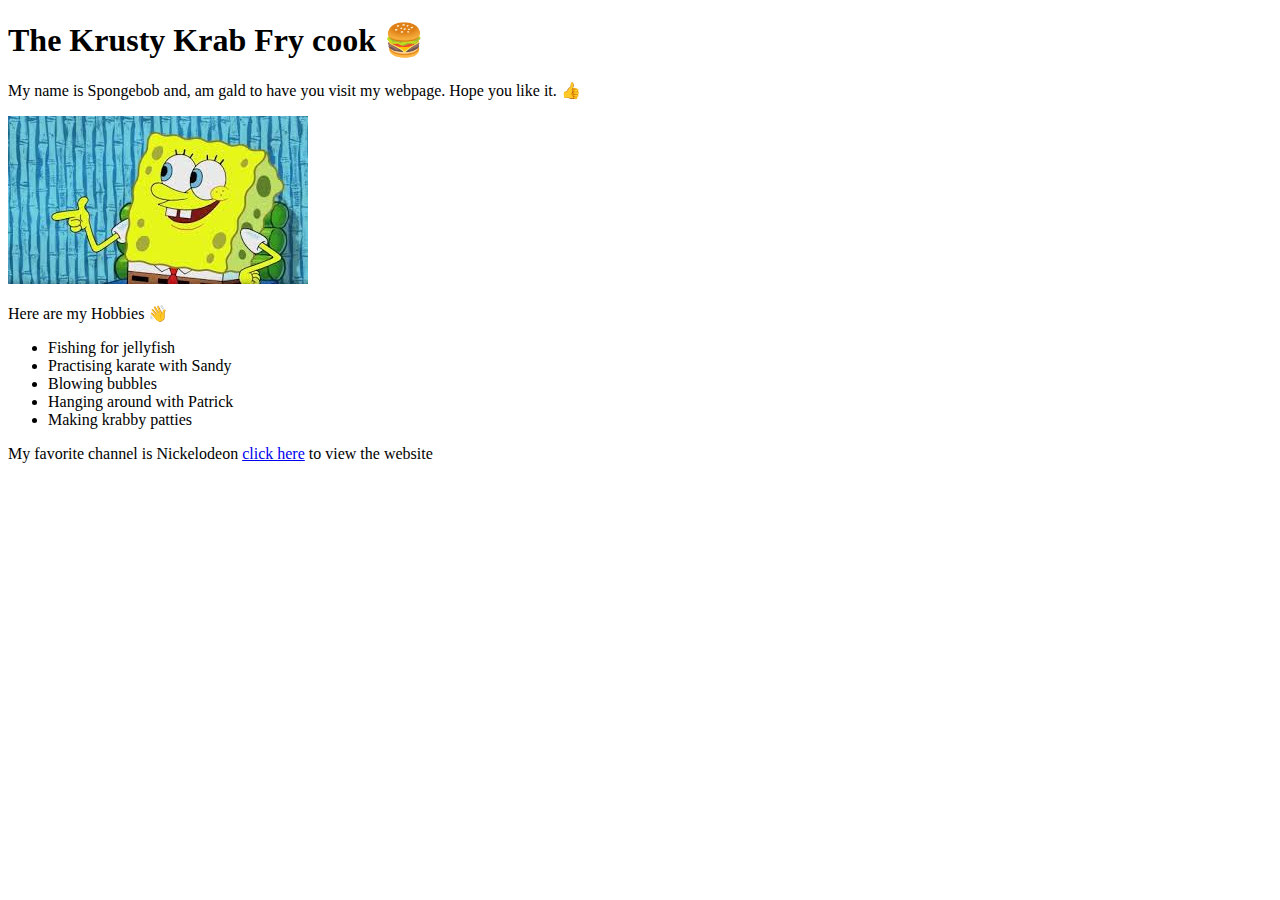
<file: debugging/index.html>
<!DOCTYPE html>
<html>

    <head>
        <title>Links and Images</title>
    </head>
    
    <body>
        <h1>The Krusty Krab Fry cook 🍔</h1>
        <p>My name is Spongebob and, am gald to have you visit my webpage. Hope you like it. 👍</p>
        <img src="./spongebob.jpg" alt="image of spongebob"> <p>Here are my Hobbies 👋</p>
        <ul>
            <li>Fishing for jellyfish</li>
            <li>Practising karate with Sandy</li>
            <li>Blowing bubbles</li>
            <li>Hanging around with Patrick</li>
            <li>Making krabby patties</li>
        </ul> 
        <p>My favorite channel is Nickelodeon <a href="https://nickelodeon.com">click here</a> to view the website</p>
    </body>
</html>
</file>
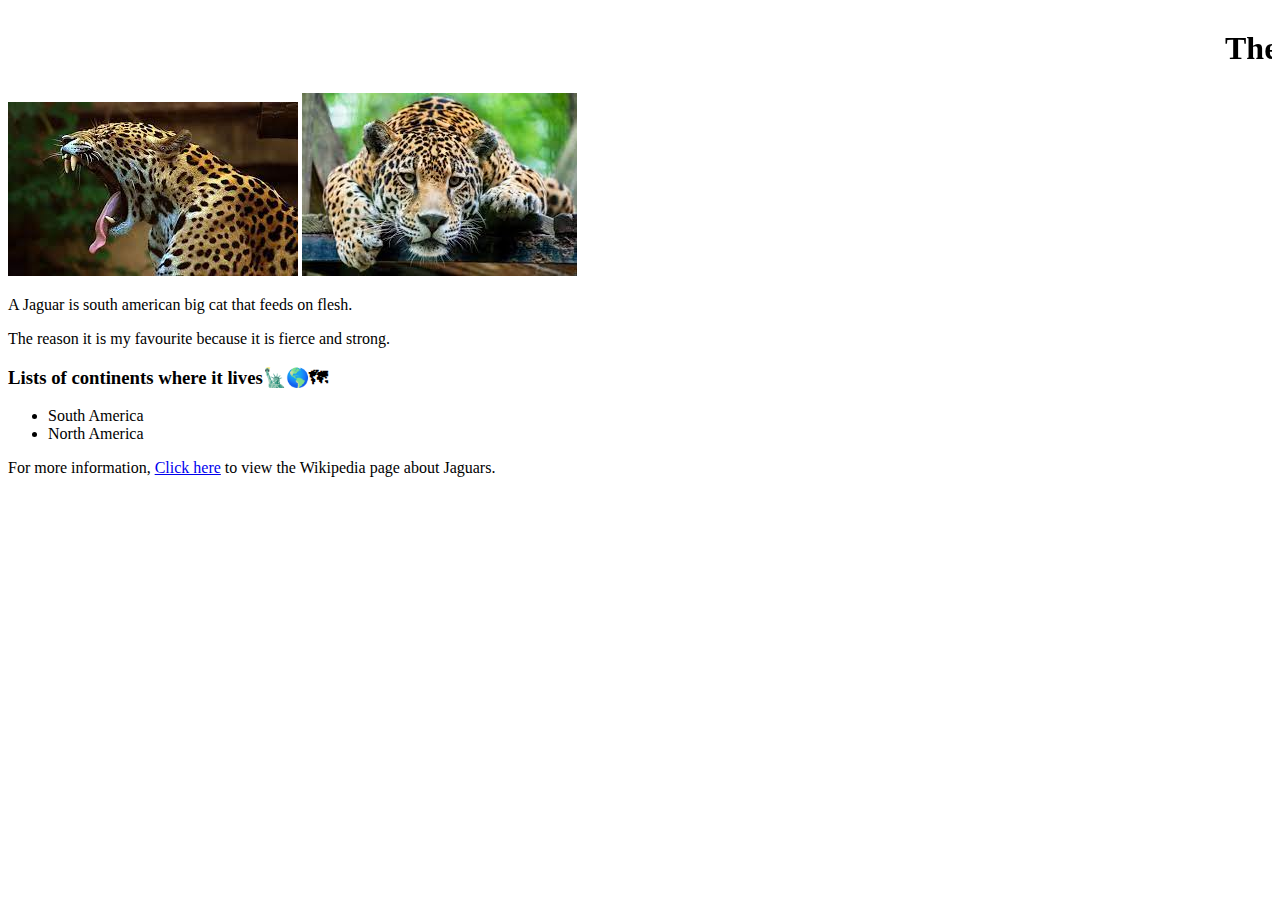
<file: PROJECT 4/index.html>
<!DOCTYPE html>
<html>
    <head>
        <title>Jaguar</title>
        <link rel="shortcut icon" href="./Jaguar icon.jpg" type="image/x-icon">
    </head>
    <body>
        <marquee><h1>The Jaguar🐱😀</h1></marquee>
        <img src="./Jaguar.jpg" alt="Image of Jaguar roaring">
        <img src="./Jaguar lying.jpg" alt="Image of Jaguar lying">
        <p>A Jaguar is south american big cat that feeds on flesh.</p>
        <p>The reason it is my favourite because it is fierce and strong.</p>
        <h3>Lists of continents where it lives🗽🌎🗺</h3>
        <ul>
            <li>South America</li>
            <li>North America</li>
        </ul>
        <p>For more information, <a href="https://en.wikipedia.org/wiki/Jaguar">Click here</a> to view the Wikipedia page about Jaguars.</p>
    </body>
</html>
</file>
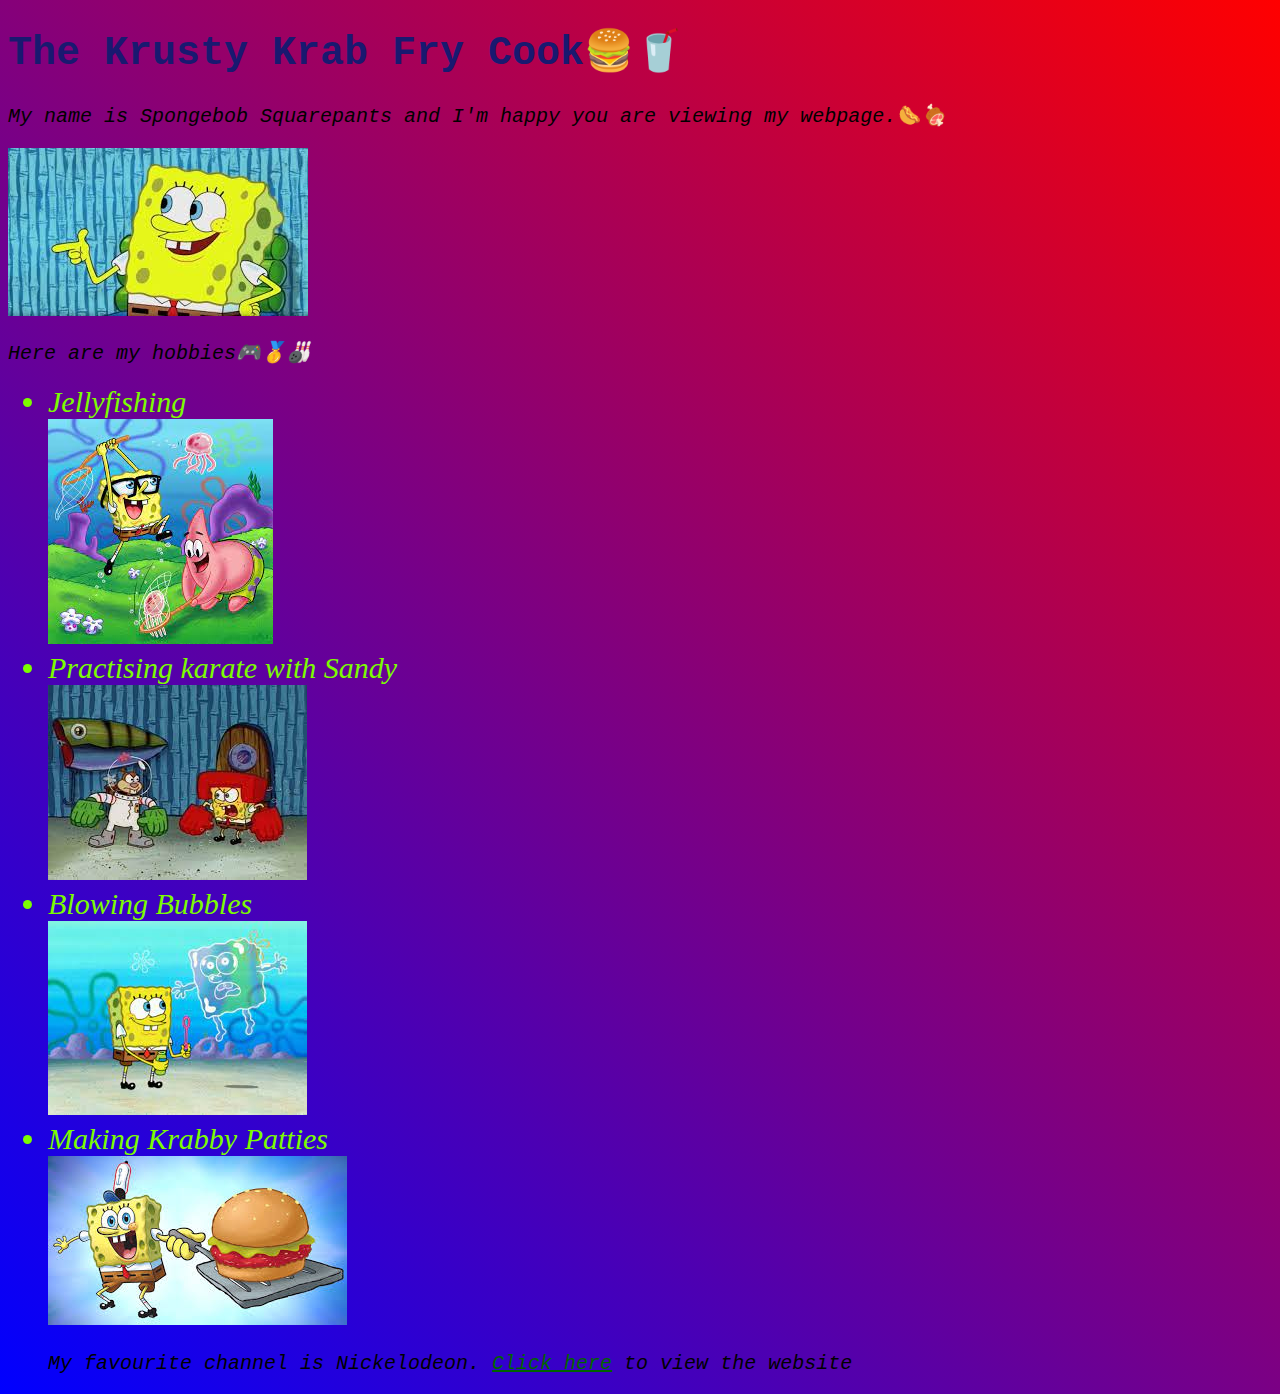
<file: PROJECT 5/index.html>
<!DOCTYPE html>
<html>
    <head>
        <title>Debugging</title>
        <link rel="shortcut icon" href="./download.jpg" type="image/x-icon">
        <link rel="stylesheet" href="./style.css">
    </head>

    <body>
        <h1>The Krusty Krab Fry Cook🍔🥤</h1>
        <p>My name is Spongebob Squarepants and I'm happy you are viewing my webpage.🌭🍖</p>
        <img src="./spongebob.jpg" alt="image of Spongebob"></a>
        <p>Here are my hobbies🎮🥇🎳</p>
        <ul>
            <li>Jellyfishing
                <br>
                <img src="./Jellyfishing.jpg" alt="image of SpongeBob Jellyfishing">
            </li>
            <li>Practising karate with Sandy
                <br>
                <img src="./karate.jpg" alt="image of SpongeBob practising Karate with Sandy">
            </li>
            <li>Blowing Bubbles
                <br>
                <img src="./bubbles.jpg" alt="image of bubblebob">
            </li>
            <li>Making Krabby Patties
                <br>
        <img src="./burgers.jpg" alt="flipping patties"> </a>
            </li>
        <p>My favourite channel is Nickelodeon. <a href="https://www.nickelodeonafrica.com/">Click here</a> to view the website </p>
        </ul>
    </body>
</html>
</file>
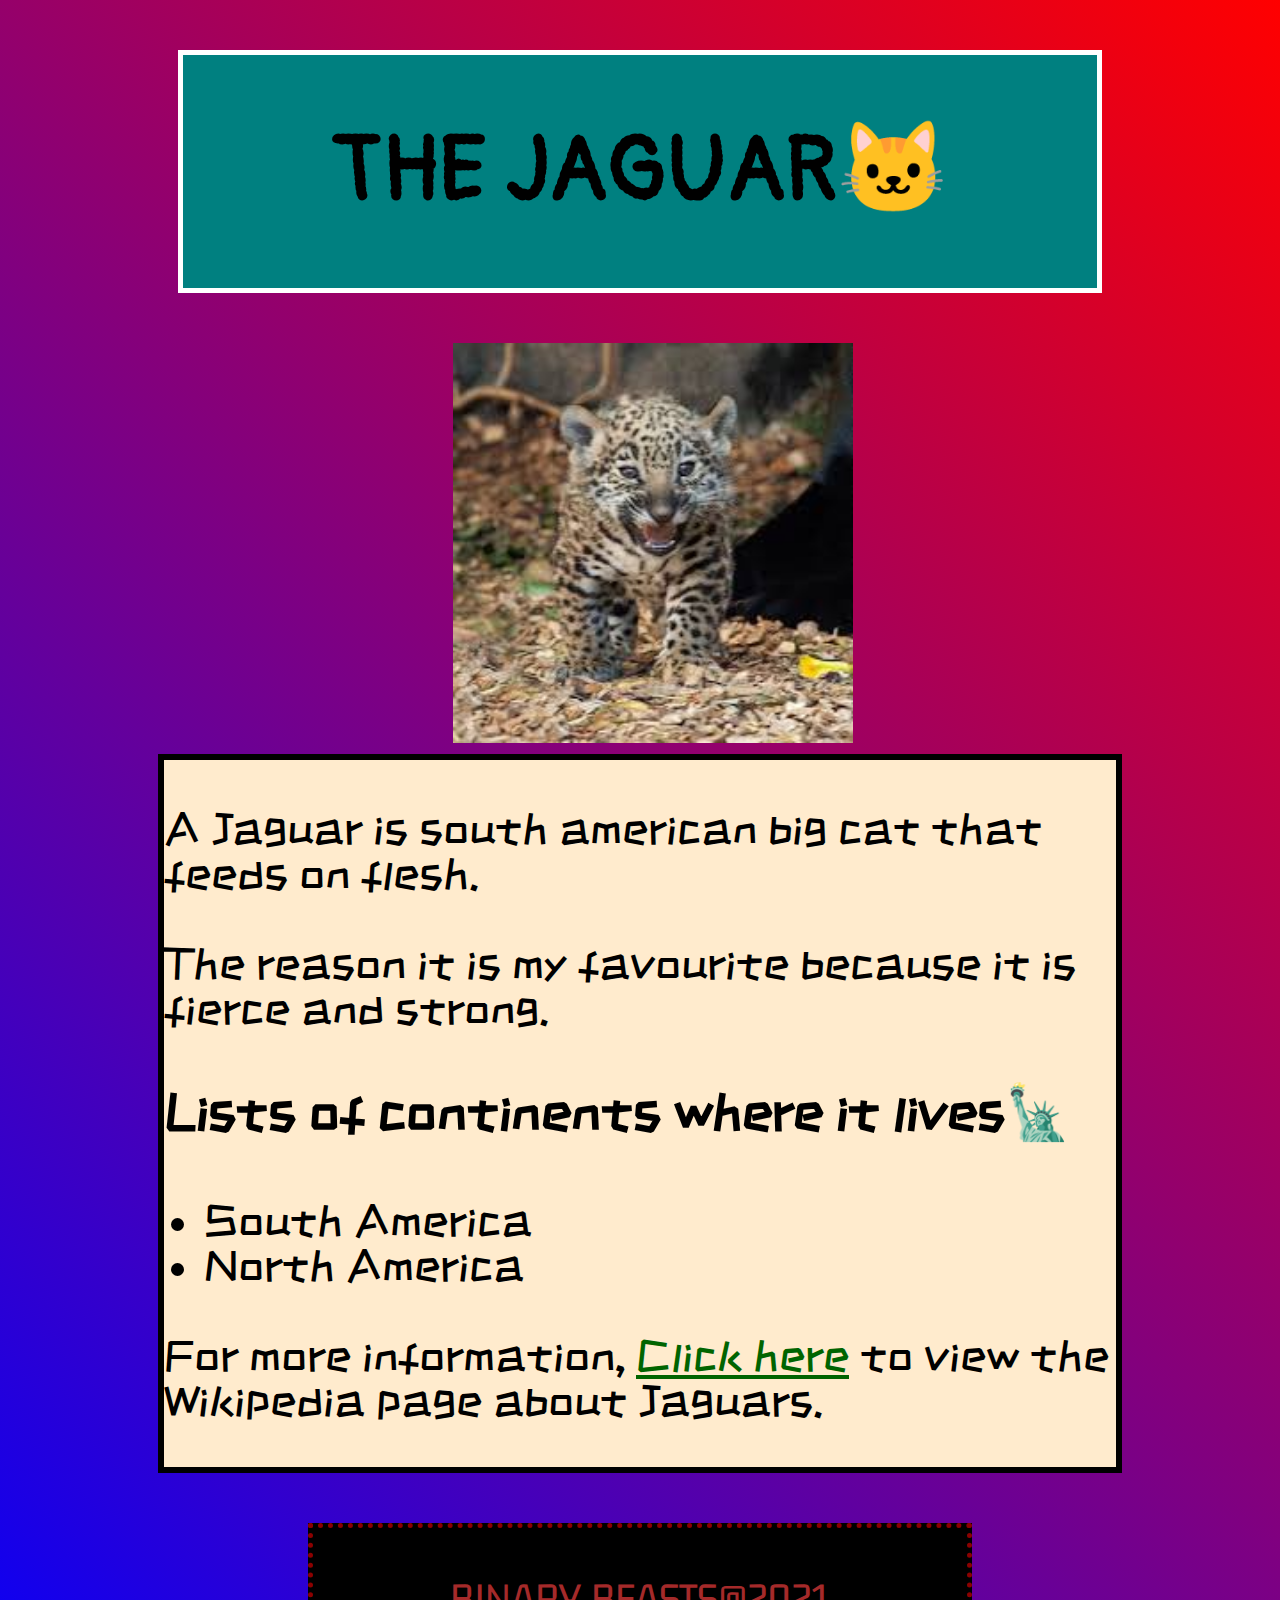
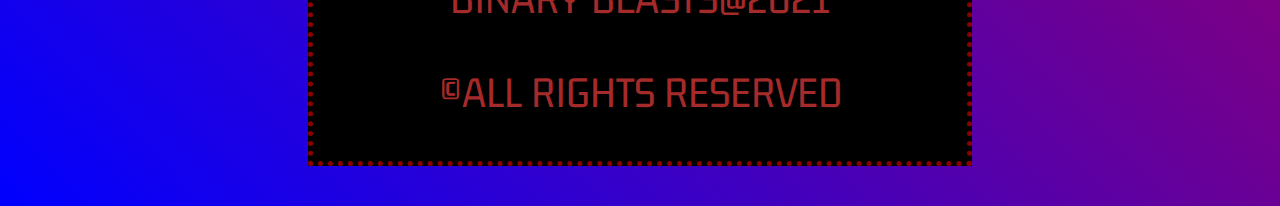
<file: PROJECT 6/index.html>
<!DOCTYPE html>
<html>

    <head>
        <title>Jaguar</title>
        <link rel="shortcut icon" href="https://binarybeasts-6.netlify.app/download.jpg" type="image/x-icon">
        <link rel="stylesheet" href="style.css">
    </head>

    <body>
        <header>
            <h1>The Jaguar🐱</h1>
        </header>
        <img src="images.jfif" alt="image of baby Jaguar" width="400">
        <div>
            <p>A Jaguar is south american big cat that feeds on flesh.</p>
            <p>The reason it is my favourite because it is fierce and strong.</p>
            <h3>Lists of continents where it lives🗽</h3>
            <ul>
                <li>South America</li>
                <li>North America</li>
            </ul>
            <p>For more information, <a target="_blank" href="https://en.wikipedia.org/wiki/Jaguar">Click here</a> to view
                the Wikipedia page about Jaguars.
            </p>
        </div>
        <footer>
            <p>Binary Beasts@2021</p>
            <p>©All rights reserved</p>
        </footer>
    </body>
</html>
</file>
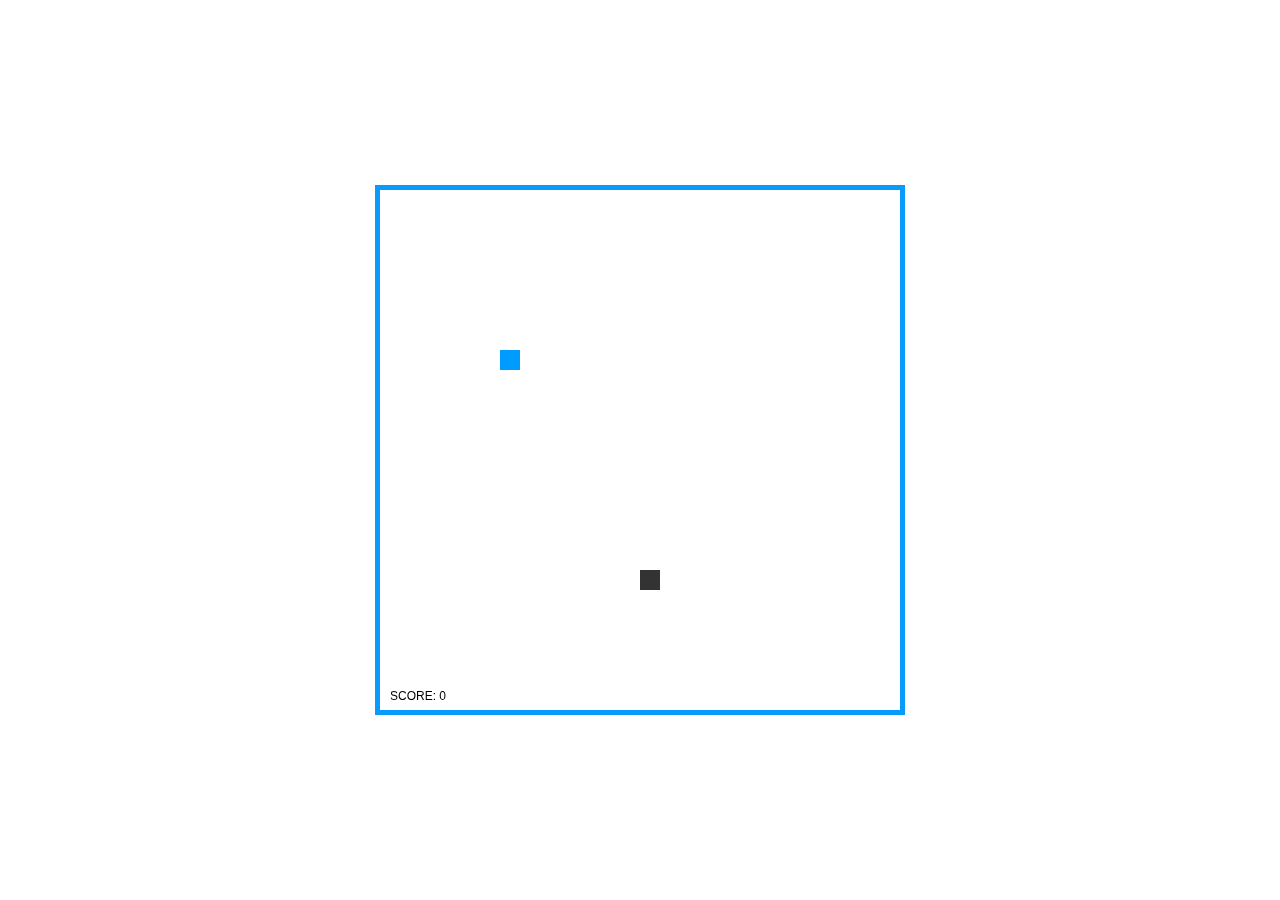
<file: snake game/index.html>
<!DOCTYPE html>
<html lang="en">
    
<head>
	<meta charset="UTF-8">
	<title>Simple JavaScript Snake Game</title>
	
	<style>
	canvas {
		display: block;
		position: absolute;
		border: 5px solid  #089bfd;
		margin: auto;
		top: 0;
		bottom: 0;
		right: 0;
		left: 0;
	}
	</style>
</head>
<body>
<script>
var
COLS = 26,
ROWS = 26,
EMPTY = 0,
SNAKE = 1,
FRUIT = 2,
LEFT  = 0,
UP    = 1,
RIGHT = 2,
DOWN  = 3,
KEY_LEFT  = 37,
KEY_UP    = 38,
KEY_RIGHT = 39,
KEY_DOWN  = 40,
canvas,	  
ctx,	  
keystate, 
frames,   
score;	  

grid = {

	width: null,  
	height: null, 
	_grid: null,  

	
	init: function(d, c, r) {
		this.width = c;
		this.height = r;

		this._grid = [];
		for (var x=0; x < c; x++) {
			this._grid.push([]);
			for (var y=0; y < r; y++) {
				this._grid[x].push(d);
			}
		}
	},

	
	set: function(val, x, y) {
		this._grid[x][y] = val;
	},

	
	get: function(x, y) {
		return this._grid[x][y];
	}
}


snake = {

	direction: null, 
	last: null,		 
	_queue: null,	

	
	init: function(d, x, y) {
		this.direction = d;

		this._queue = [];
		this.insert(x, y);
	},

	
	insert: function(x, y) {
		
		this._queue.unshift({x:x, y:y});
		this.last = this._queue[0];
	},

	
	remove: function() {
		
		return this._queue.pop();
	}
};


function setFood() {
	var empty = [];
	
	for (var x=0; x < grid.width; x++) {
		for (var y=0; y < grid.height; y++) {
			if (grid.get(x, y) === EMPTY) {
				empty.push({x:x, y:y});
			}
		}
	}
	
	var randpos = empty[Math.round(Math.random()*(empty.length - 1))];
	grid.set(FRUIT, randpos.x, randpos.y);
}


function main() {
	
	canvas = document.createElement("canvas");
	canvas.width = COLS*20;
	canvas.height = ROWS*20;
	ctx = canvas.getContext("2d");
	
	document.body.appendChild(canvas);

	
	ctx.font = "12px Helvetica";

	frames = 0;
	keystate = {};
	
	document.addEventListener("keydown", function(evt) {
		keystate[evt.keyCode] = true;
	});
	document.addEventListener("keyup", function(evt) {
		delete keystate[evt.keyCode];
	});

	
	init();
	loop();
}


function init() {
	score = 0;

	grid.init(EMPTY, COLS, ROWS);

	var sp = {x:Math.floor(COLS/2), y:ROWS-1};
	snake.init(UP, sp.x, sp.y);
	grid.set(SNAKE, sp.x, sp.y);

	setFood();
}


function loop() {
	update();
	draw();
	
	window.requestAnimationFrame(loop, canvas);
}


function update() {
	frames++;

	
	if (keystate[KEY_LEFT] && snake.direction !== RIGHT) {
		snake.direction = LEFT;
	}
	if (keystate[KEY_UP] && snake.direction !== DOWN) {
		snake.direction = UP;
	}
	if (keystate[KEY_RIGHT] && snake.direction !== LEFT) {
		snake.direction = RIGHT;
	}
	if (keystate[KEY_DOWN] && snake.direction !== UP) {
		snake.direction = DOWN;
	}

	
	if (frames%7 === 0) {
		
		var nx = snake.last.x;
		var ny = snake.last.y;

		
		switch (snake.direction) {
			case LEFT:
				nx--;
				break;
			case UP:
				ny--;
				break;
			case RIGHT:
				nx++;
				break;
			case DOWN:
				ny++;
				break;
		}

		
		if (0 > nx || nx > grid.width-1  ||
			0 > ny || ny > grid.height-1 ||
			grid.get(nx, ny) === SNAKE
		) {
			return init();
		}

		if (grid.get(nx, ny) === FRUIT) {
			
			score++;
			setFood();
		} else {
			
			var tail = snake.remove();
			grid.set(EMPTY, tail.x, tail.y);
		}

		grid.set(SNAKE, nx, ny);
		snake.insert(nx, ny);
	}
}


function draw() {
	
	var tw = canvas.width/grid.width;
	var th = canvas.height/grid.height;
	
	for (var x=0; x < grid.width; x++) {
		for (var y=0; y < grid.height; y++) {
			
			switch (grid.get(x, y)) {
				case EMPTY:
					ctx.fillStyle = "#fff";
					break;
				case SNAKE:
					ctx.fillStyle = "#333";
					break;
				case FRUIT:
					ctx.fillStyle = "#009BFF";
					break;
			}
			ctx.fillRect(x*tw, y*th, tw, th);
		}
	}
	
	ctx.fillStyle = "#000";
	ctx.fillText("SCORE: " + score, 10, canvas.height-10);
}


main();
</script>
</body>
</html>
</file>
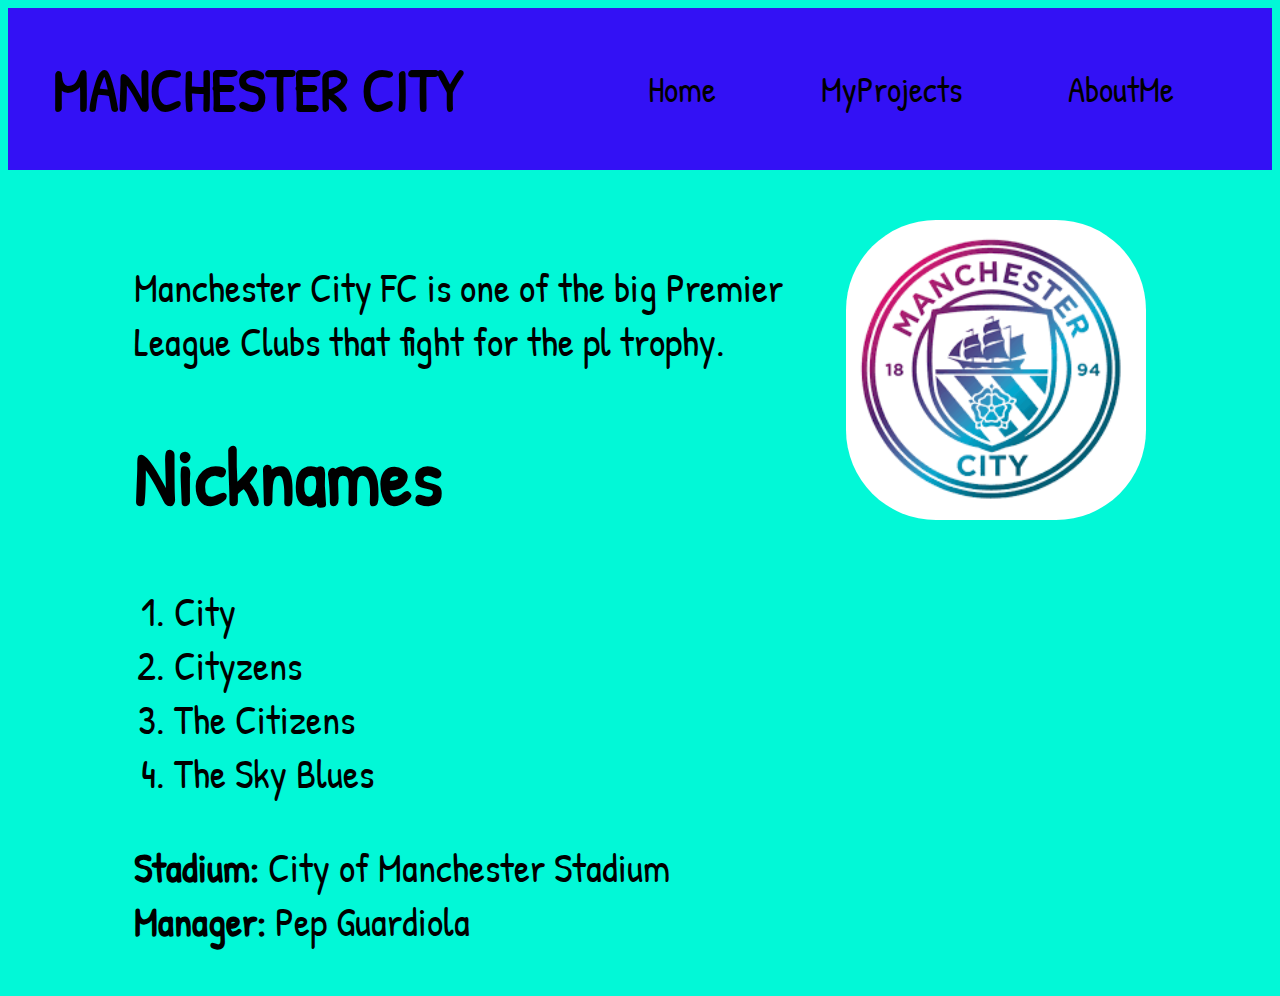
<file: soccer/index.html>
<!DOCTYPE html>
<html>

    <head>
        <title>Manchester City</title>
        <link rel="stylesheet" href="./style.css">
        <link rel="shortcut icon" href="favicon.ico" type="image/x-icon">
    </head>

    <body>
        <header>
            <h1>MANCHESTER CITY</h1>
            <ul>
                <li>Home</li>
                <li>MyProjects</li>
                <li>AboutMe</li>
            </ul>
        </header>
        <div id="entire">
            <div id="part-of">
                <p>
                    Manchester City FC is one of the big Premier League Clubs that fight
                    for the pl trophy.
                </p>
                <p>
                    <h1>Nicknames</h1>
                    <ol>
                        <li>City</li>
                        <li>Cityzens</li>
                        <li>The Citizens</li>
                        <li>The Sky Blues</li>
                    </ol>
                    <strong>Stadium:</strong> City of Manchester Stadium
                    <br>
                    <strong>Manager:</strong> Pep Guardiola
                    <br>
                    <strong></strong>
                </p>
            </div>
            <img src="./MCI.png" alt="liverpool logo" >
        </div>
    </body>
</html>
</file>
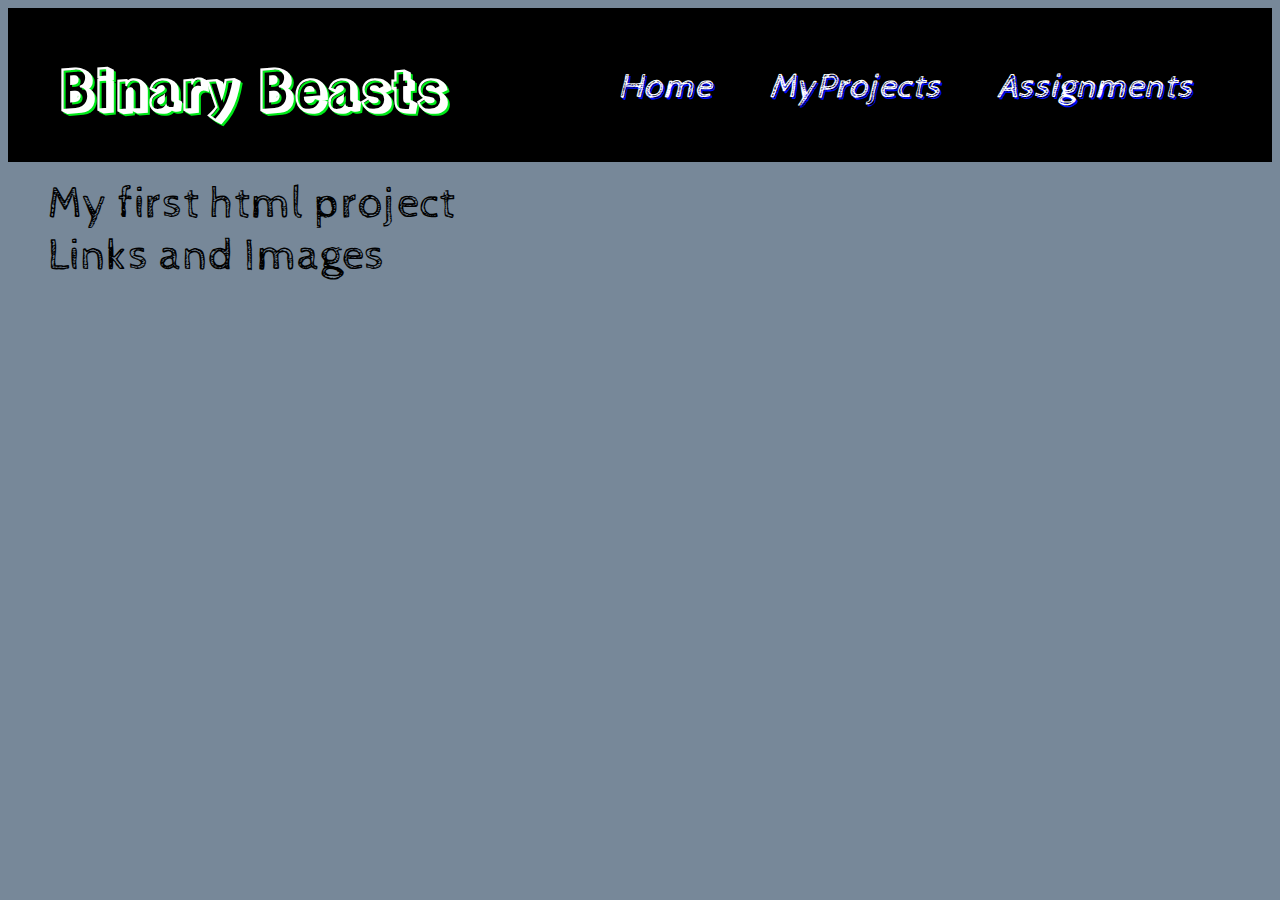
<file: flexbox/myprojects.html>
<!DOCTYPE html>
<html lang="en">

    <head>
        <title>My Projects</title>
        <link rel="shortcut icon" href="./our logo.jfif" type="image/x-icon">
        <style>
        @import url('https://fonts.googleapis.com/css2?family=Rampart+One&display=swap');
        @import url('https://fonts.googleapis.com/css2?family=Cabin+Sketch:wght@700&display=swap');
        body{
            background-color: lightslategray;
        }    

        header{
            display: flex;
            justify-content: space-around;
            background-color: black;
            color: white;
            font-size: 27px;  
            font-family: 'Rampart One', cursive;
            padding-top: 3px;
            text-shadow: 2px 2px rgba(0, 234, 25, 1);  
        }

        ul{
            display: flex;
            justify-content: space-around;
            width: 50%;
            align-items: center;
            font-style: oblique;
            font-size: 25px;
            text-shadow: 2px 2px rgba( 0, 13, 256, 1);
            cursor:pointer;
            list-style: none;
        }

        a{
            text-decoration: none;
            font-family: 'Cabin Sketch', cursive;
            color: white;
            font-size:35px;
        }

        a:hover{
            font-size: 45px;
            color: red;
        }

        .action{
            color: black;
            font-size: 45px;
        }

        .action:hover{
            font-size: 50px;
        }
        </style>
    </head>

    <body>
        <header>
            <h1>Binary Beasts</h1>
            <ul>
                <li class="free"> <a href="./index.html">Home</a></li>
                <li class="free"><a href="./myprojects.html">MyProjects</a></li>
                <li class="free"><a href="https://github.com/Roland-Sankara/CodeImpact-Projects/wiki" target="_blank">Assignments</a></li>
            </ul>
        </header>
        <div>

            <ol style="list-style: none;">
                <li><a class="action" href="https://my-first-project-html-41245.netlify.app/" target="_blank">My first html project</a></li>
                <li><a class="action" href="https://links-and-images-729838.netlify.app/" target="_blank">Links and Images</a></li>
                <li><a class="action" href=""></a> </li>
            </ol>
        </div>
    </body>
</html>
</file>
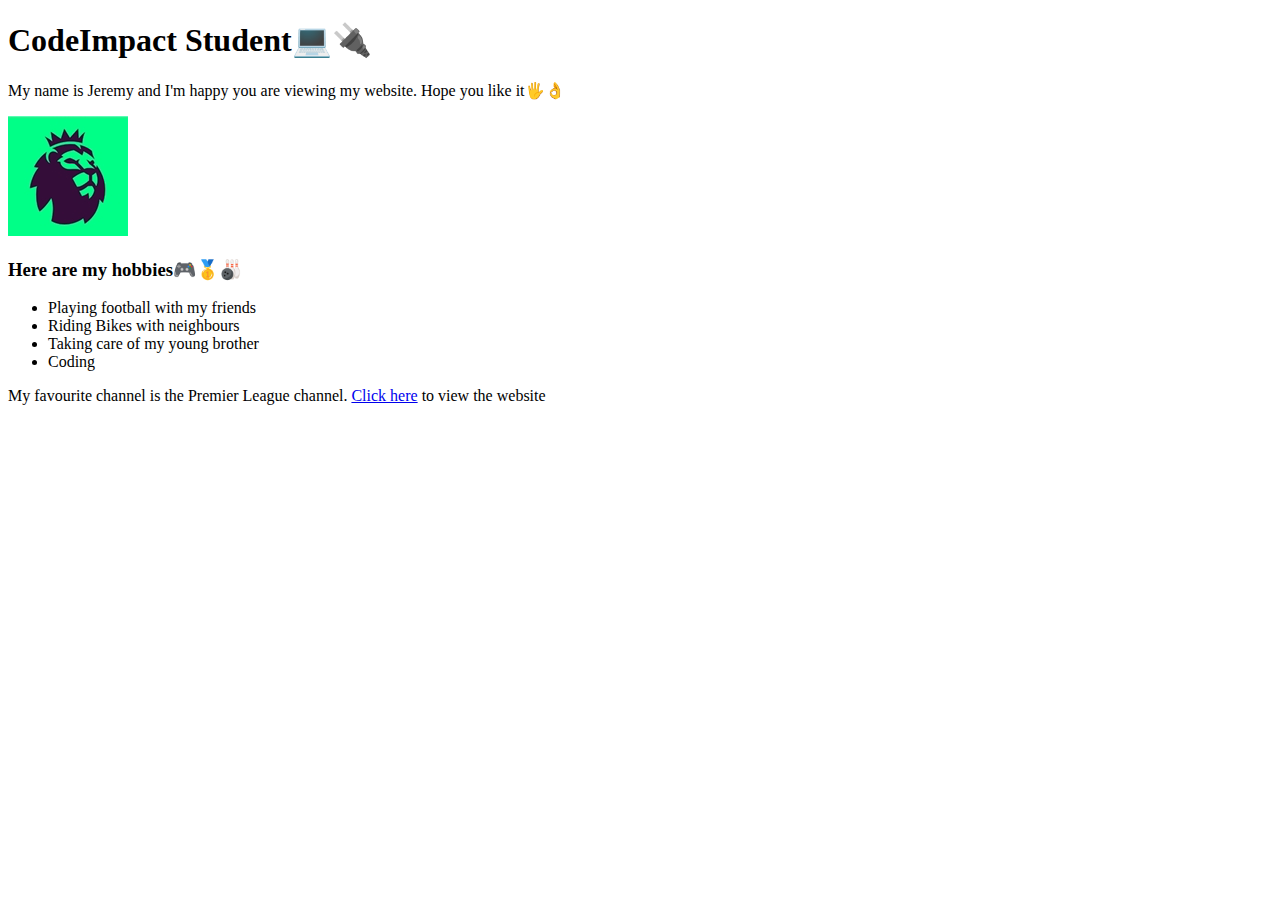
<file: links-and-images/links-and-images.html>
<!DOCTYPE html>
<html>
    <head>
        <title>Links and Images</title>
    </head>

    <body>
        <h1>CodeImpact Student💻🔌</h1>

        <p>My name is Jeremy and I'm happy you are viewing my website. Hope you like it🖐👌</p>
        <img src="./Premier league .png" alt="Premier League Symbol">
        <h3>Here are my hobbies🎮🥇🎳</h3>
        <ul>
            <li>Playing football with my friends</li>
            <li>Riding Bikes with neighbours</li>
            <li>Taking care of my young brother</li>
            <li>Coding </li>
        </ul>

        My favourite channel is the Premier League channel.
        <a href="https://www.premierleague.com/">Click here</a> to view the website
        
    </body>

</html>
</file>
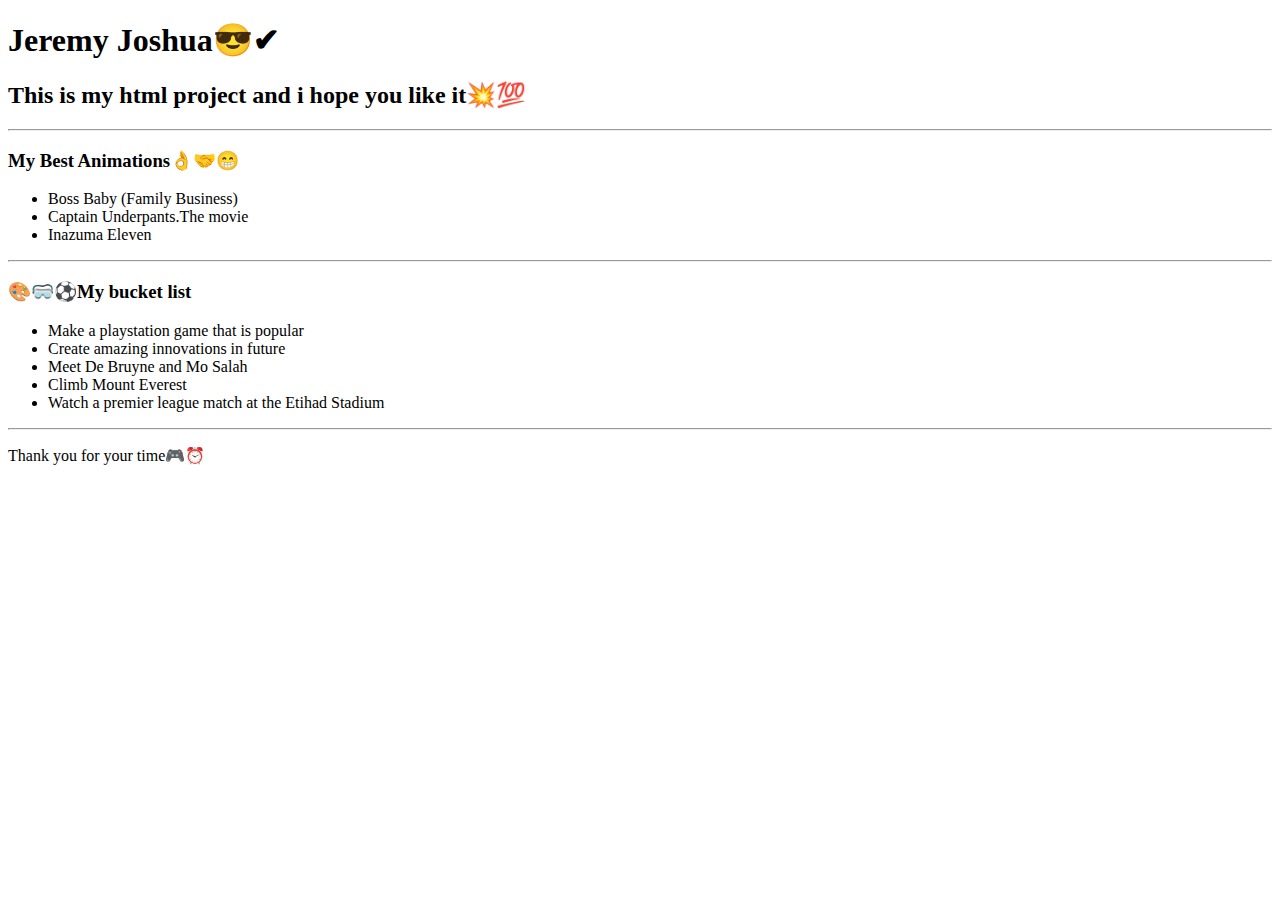
<file: my-html/myhtmlproject.html>
<!DOCTYPE html>
<html>
  
  <head>
    <title>😍😛My first project</title>
  </head>

  <body>
    <h1>Jeremy Joshua😎✔</h1>  

    <h2>This is my html project and i hope you like it💥💯</h2>
    <hr>
    <h3>My Best Animations👌🤝😁</h3>
    <ul>
        <li>Boss Baby (Family Business)</li>
        <li>Captain Underpants.The movie</li>
        <li>Inazuma Eleven</li>
    </ul>
    <hr>
    <h3>🎨🥽⚽My bucket list</h3>
    <ul>
          <li>Make a playstation game that is popular</li>
          <li>Create amazing innovations in future</li>
          <li>Meet De Bruyne and Mo Salah</li>
          <li>Climb Mount Everest</li>
          <li>Watch a premier league match at the Etihad Stadium</li>
    </ul>
    <hr>
    <p>Thank you for your time🎮⏰</p>
  </body>

</html>
</file>
<file: PROJECT 5/style.css>
body{
    background: linear-gradient(45deg, blue, red);
}

h1{
    font-family: 'Courier New', Courier, monospace;
    font-size: 40px;
    color: midnightblue;
}

a{
    color:darkgreen;
}

p{
    font-family:monospace;
    font-style: italic;
    font-size:20px;
}

li{
    font-weight: 50;
    color:lawngreen;
    font-style: oblique;
    font-size: 30px;
}

img{
    cursor: grab;
}
</file>
<file: PROJECT 6/style.css>
@import url('https://fonts.googleapis.com/css2?family=Pangolin&display=swap');
@import url('https://fonts.googleapis.com/css2?family=ZCOOL+KuaiLe&display=swap');
@import url('https://fonts.googleapis.com/css2?family=Boogaloo&display=swap');
@import url('https://fonts.googleapis.com/css2?family=Gemunu+Libre&display=swap');
body{
    font-size:45px;
    background:linear-gradient(45deg, blue, purple, red)
}

img{
    margin-left: 445px;
    cursor:grab
}

header{
    border: 5px solid white;
    text-align: center;
    margin-left: 170px;
    margin-right: 170px;
    margin-top: 50px;
    margin-bottom: 50px;
    background-color: teal;
    font-family: 'Pangolin', cursive;
    text-transform: uppercase;
    padding: 0px;
}

header:hover{
    background-color: skyblue;
}

a{
    color: darkgreen;
}

div{
    border: 6px solid black;
    margin-right: 150px;
    margin-left: 150px;
    background-color: blanchedalmond;
    font-family: 'ZCOOL KuaiLe', cursive;
    text-align: left;
    transition: 5s;
}

div:hover{
    font-family: 'Boogaloo', cursive;
    background-color: darkorange;
}

footer{
    border: 5px dotted darkred;
    text-align: center;
    margin-top: 50px;
    margin-bottom: 40px;
    margin-right: 300px;
    margin-left: 300px;
    background-color: black;
    color: brown;
    font-family: 'Gemunu Libre', sans-serif;
    text-transform: uppercase;
}
</file>
<file: soccer/style.css>
@import url('https://fonts.googleapis.com/css2?family=Patrick+Hand&display=swap');

body{
    background-color:rgb(2, 248, 215);
}

header{
    display: flex;
    justify-content: space-around;
    background-color: rgb(51, 17, 245);
    font-size: 30px;
    font-family: 'Patrick Hand', cursive;
    color: black;
    font-weight: 800;
}

ul{
    display: flex;
    justify-content: space-around;
    width: 50%;
    align-items: center;
    list-style-type: none;
    font-size: 35px;
    font-weight: 600;
    font-weight: normal;
}

#entire{
    display: flex;
    width: 80%;
    margin: auto;
    margin-top: 50px;
}

#part-of{
    margin-right: 30px;
    width: 70%;
    font-family: 'Patrick Hand', cursive;
    font-size: 40px;
}

img{
    width: 300px;
    height: 300px;
    border-radius: 90px;
}
</file>
